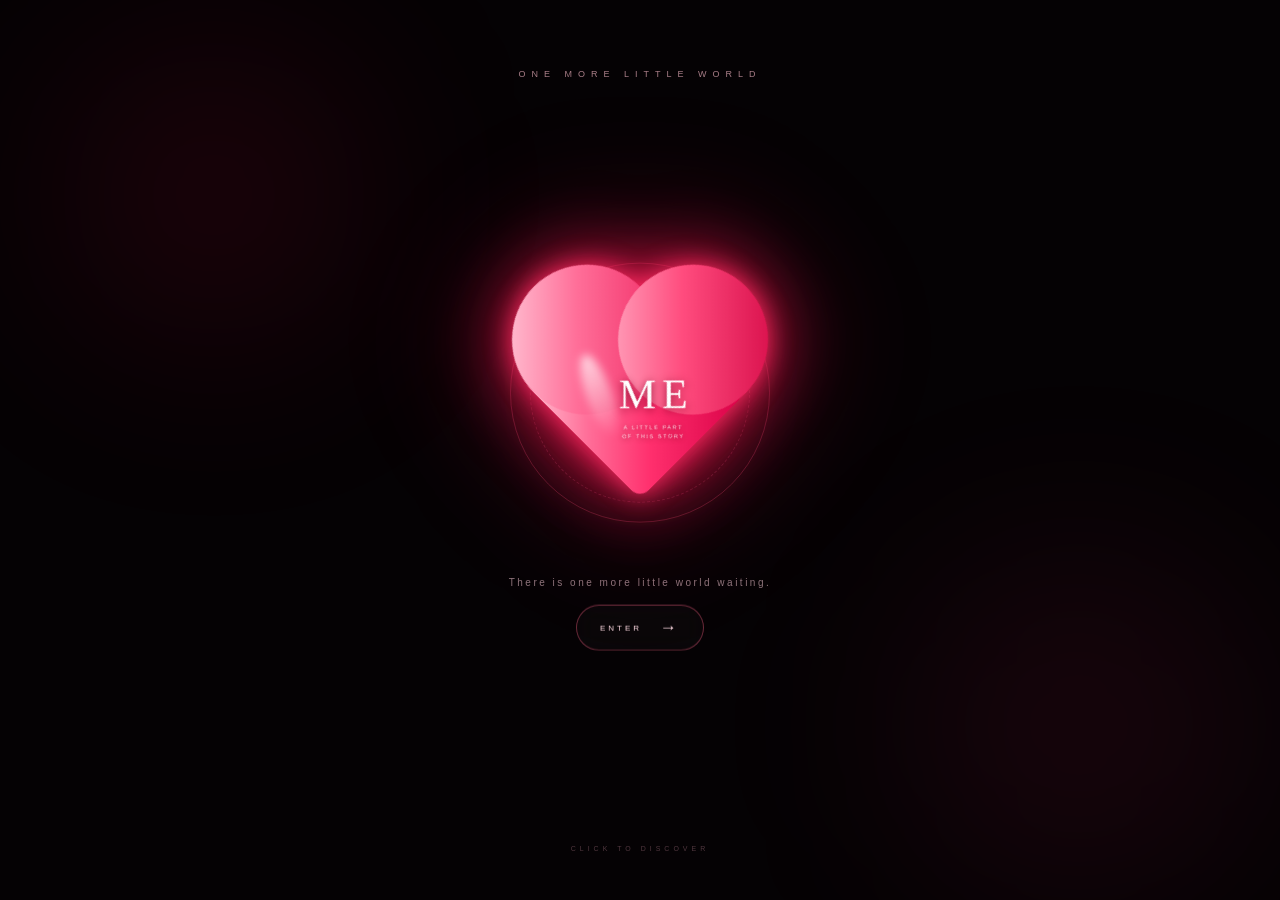
<file: tst.html>
<!DOCTYPE html>
<html lang="en">
<head>
    <meta charset="UTF-8">
    <meta name="viewport" content="width=device-width, initial-scale=1.0">

    <title>ME — A Little World</title>

    <link rel="stylesheet" href="style.css">
</head>

<body>

<main class="intro">

    <!-- BACKGROUND -->
    <div class="background"></div>

    <!-- PINK ATMOSPHERE -->
    <div class="ambient ambient-one"></div>
    <div class="ambient ambient-two"></div>

    <!-- PARTICLES -->
    <div class="particles"></div>


    <!-- TOP TEXT -->
    <div class="top-label">
        <span>ONE MORE LITTLE WORLD</span>
    </div>


    <!-- CENTER -->
    <section class="center">

        <div class="emblem" id="emblem">

            <div class="emblem-glow"></div>

            <!-- ROTATING RINGS -->
            <div class="ring ring-one"></div>
            <div class="ring ring-two"></div>

            <!-- DIAMOND -->
            <div class="diamond">

                <!-- top crown -->
                <div class="diamond-top"></div>

                <!-- left facet -->
                <div class="facet facet-left"></div>

                <!-- center facet -->
                <div class="facet facet-center"></div>

                <!-- right facet -->
                <div class="facet facet-right"></div>

                <!-- bottom facets -->
                <div class="facet facet-bottom-left"></div>
                <div class="facet facet-bottom-right"></div>

                <!-- shine -->
                <div class="diamond-shine"></div>

                <!-- text -->
                <div class="diamond-content">
                    <h1>ME</h1>
                    <span>A LITTLE PART<br>OF THIS STORY</span>
                </div>

            </div>

        </div>


        <!-- INTRO TEXT -->
        <div class="intro-content">

            <p id="message">
                There is one more little world waiting.
            </p>

            <button id="enterBtn">
                <span>ENTER</span>
                <i>→</i>
            </button>

        </div>

    </section>


    <!-- BOTTOM -->
    <div class="bottom-label">
        <span>CLICK TO DISCOVER</span>
    </div>

</main>


<script src="SCRIPT.js"></script>

</body>
</html>
</file>
<file: style.css>
/* =========================================================
   ME — CINEMATIC INTRO
   HEART VERSION
========================================================= */


/* =========================================================
   1. RESET
========================================================= */

* {
    margin: 0;
    padding: 0;
    box-sizing: border-box;
}

html,
body {
    width: 100%;
    height: 100%;
    overflow: hidden;
}

body {
    background: #050204;
    color: white;
    font-family: Georgia, serif;
}


/* =========================================================
   2. MAIN SCREEN
========================================================= */

.intro {
    width: 100vw;
    height: 100vh;

    position: relative;

    display: flex;
    align-items: center;
    justify-content: center;

    overflow: hidden;

    background: #050204;
}


/* =========================================================
   3. CINEMATIC BACKGROUND
========================================================= */

.background {
    position: absolute;
    inset: 0;

    z-index: -10;

    background:
        radial-gradient(
            circle at 50% 45%,
            #43091f 0%,
            #280512 25%,
            #120309 55%,
            #050204 90%
        );
}


/* Soft central pink atmosphere */

.background::after {
    content: "";

    position: absolute;
    inset: -20%;

    background:
        radial-gradient(
            circle at 50% 50%,
            rgba(255, 25, 90, 0.16),
            transparent 42%
        );

    animation: atmospherePulse 8s ease-in-out infinite alternate;
}


@keyframes atmospherePulse {

    from {
        transform: scale(0.85);
        opacity: 0.45;
    }

    to {
        transform: scale(1.15);
        opacity: 1;
    }
}


/* =========================================================
   4. AMBIENT LIGHT
========================================================= */

.ambient {
    position: absolute;

    border-radius: 50%;

    pointer-events: none;

    filter: blur(100px);
}


/* Left pink glow */

.ambient-one {
    width: 300px;
    height: 300px;

    top: 5%;
    left: 5%;

    background: rgba(255, 15, 75, 0.10);

    animation: ambientLeft 9s ease-in-out infinite;
}


/* Right pink glow */

.ambient-two {
    width: 350px;
    height: 350px;

    right: 2%;
    bottom: 0;

    background: rgba(255, 50, 110, 0.08);

    animation: ambientRight 11s ease-in-out infinite;
}


@keyframes ambientLeft {

    50% {
        transform: translate(70px, 40px);
    }
}


@keyframes ambientRight {

    50% {
        transform: translate(-60px, -40px);
    }
}


/* =========================================================
   5. FLOATING PARTICLES
========================================================= */

.particles {
    position: absolute;
    inset: 0;

    pointer-events: none;
}


.particle {
    position: absolute;

    width: 2px;
    height: 2px;

    border-radius: 50%;

    background: #ff6f95;

    box-shadow:
        0 0 8px #ff3868,
        0 0 16px rgba(255, 50, 100, 0.7);

    opacity: 0;

    animation: particleFloat linear infinite;
}


@keyframes particleFloat {

    0% {
        transform:
            translateY(30px)
            scale(0.3);

        opacity: 0;
    }

    20% {
        opacity: 0.8;
    }

    80% {
        opacity: 0.5;
    }

    100% {
        transform:
            translateY(-150px)
            scale(1);

        opacity: 0;
    }
}


/* =========================================================
   6. TOP LABEL
========================================================= */

.top-label {
    position: absolute;

    top: 7%;

    width: 100%;

    text-align: center;
}


.top-label span {
    font-family: Arial, sans-serif;

    font-size: 9px;

    letter-spacing: 6px;

    text-transform: uppercase;

    color: rgba(255, 190, 205, 0.65);
}


/* =========================================================
   7. CENTER AREA
========================================================= */

.center {
    display: flex;

    flex-direction: column;

    align-items: center;
    justify-content: center;

    gap: 24px;

    transform: translateY(-2%);
}


/* =========================================================
   8. EMBLEM CONTAINER
========================================================= */

.emblem {
    width: 320px;
    height: 320px;

    position: relative;

    display: flex;
    align-items: center;
    justify-content: center;

    cursor: pointer;

    z-index: 5;

    animation: emblemFloat 5s ease-in-out infinite;
}


@keyframes emblemFloat {

    0%,
    100% {
        transform: translateY(0);
    }

    50% {
        transform: translateY(-8px);
    }
}


/* =========================================================
   9. HEART GLOW
========================================================= */

.emblem-glow {
    position: absolute;

    width: 230px;
    height: 230px;

    border-radius: 50%;

    background:
        radial-gradient(
            circle,
            rgba(255, 40, 100, 0.48),
            rgba(255, 20, 80, 0.20) 45%,
            transparent 72%
        );

    filter: blur(35px);

    animation: heartGlow 1.8s ease-in-out infinite;
}


@keyframes heartGlow {

    0%,
    100% {
        transform: scale(0.85);
        opacity: 0.55;
    }

    50% {
        transform: scale(1.12);
        opacity: 1;
    }
}


/* =========================================================
   10. DECORATIVE RINGS
========================================================= */

.ring {
    position: absolute;

    border-radius: 50%;

    pointer-events: none;
}


/* Outer ring */

.ring-one {
    width: 260px;
    height: 260px;

    border:
        1px solid rgba(255, 80, 130, 0.25);

    animation: rotateClockwise 18s linear infinite;
}


/* Inner ring */

.ring-two {
    width: 220px;
    height: 220px;

    border:
        1px dashed rgba(255, 100, 150, 0.20);

    animation: rotateAntiClockwise 14s linear infinite;
}


@keyframes rotateClockwise {

    to {
        transform: rotate(360deg);
    }
}


@keyframes rotateAntiClockwise {

    to {
        transform: rotate(-360deg);
    }
}


/* =========================================================
   11. ❤️ HEART
========================================================= */

.diamond {
    width: 150px;
    height: 150px;

    position: relative;

    z-index: 10;

    cursor: pointer;

    /*
       Heart is created from:
       1. Rotated square
       2. Two circular lobes
    */

    transform:
        rotate(-45deg)
        scale(1);

    background:
        linear-gradient(
            135deg,
            #ffb8cc 0%,
            #ff6f99 25%,
            #ff2f6d 55%,
            #d80046 100%
        );

    border-radius: 0 0 12px 12px;

    filter:
        drop-shadow(
            0 0 12px rgba(255, 45, 100, 0.95)
        )
        drop-shadow(
            0 0 35px rgba(255, 20, 80, 0.75)
        )
        drop-shadow(
            0 0 65px rgba(255, 20, 80, 0.35)
        );

    animation: realHeartbeat 1.8s ease-in-out infinite;
}


/* =========================================================
   12. HEART TOP LEFT LOBE
========================================================= */

.diamond::before {
    content: "";

    position: absolute;

    width: 150px;
    height: 150px;

    top: -75px;
    left: 0;

    border-radius: 50%;

    background:
        linear-gradient(
            135deg,
            #ffd9e4,
            #ff6f99 45%,
            #ed1958
        );
}


/* =========================================================
   13. HEART TOP RIGHT LOBE
========================================================= */

.diamond::after {
    content: "";

    position: absolute;

    width: 150px;
    height: 150px;

    top: 0;
    left: 75px;

    border-radius: 50%;

    background:
        linear-gradient(
            135deg,
            #ffb8cc,
            #ff4c7e 45%,
            #cf003f
        );
}


/* =========================================================
   14. HEARTBEAT
========================================================= */

@keyframes realHeartbeat {

    0% {
        transform:
            rotate(-45deg)
            scale(1);
    }

    12% {
        transform:
            rotate(-45deg)
            scale(1.10);
    }

    24% {
        transform:
            rotate(-45deg)
            scale(1);
    }

    36% {
        transform:
            rotate(-45deg)
            scale(1.07);
    }

    48% {
        transform:
            rotate(-45deg)
            scale(1);
    }

    100% {
        transform:
            rotate(-45deg)
            scale(1);
    }
}


/* =========================================================
   15. HEART SHINE
========================================================= */

.diamond-shine {
    position: absolute;

    width: 25px;
    height: 85px;

    top: 5px;
    left: 32px;

    z-index: 20;

    background:
        linear-gradient(
            180deg,
            rgba(255, 255, 255, 0.95),
            rgba(255, 255, 255, 0.05)
        );

    border-radius: 50%;

    filter: blur(4px);

    transform:
        rotate(25deg);

    opacity: 0.75;

    pointer-events: none;
}


/* =========================================================
   16. HEART TEXT
========================================================= */

.diamond-content {
    position: absolute;

    top: 58px;
    left: 0;

    width: 150px;

    z-index: 30;

    text-align: center;

    pointer-events: none;

    /*
       Cancel the heart's -45deg rotation
    */

    transform:
        rotate(45deg);
}


.diamond-content h1 {
    font-family: Georgia, serif;

    font-size: 42px;

    font-weight: normal;

    letter-spacing: 6px;

    margin-left: 6px;

    color: white;

    text-shadow:
        0 2px 8px rgba(130, 0, 35, 0.9);
}


.diamond-content span {
    display: block;

    margin-top: 5px;

    font-family: Arial, sans-serif;

    font-size: 5.5px;

    line-height: 1.7;

    letter-spacing: 1.6px;

    color:
        rgba(255, 245, 248, 0.95);

    text-shadow:
        0 1px 5px rgba(100, 0, 30, 0.8);
}


/* =========================================================
   17. INTRO MESSAGE
========================================================= */

.intro-content {
    display: flex;

    flex-direction: column;

    align-items: center;

    gap: 17px;
}


.intro-content p {
    font-family: Arial, sans-serif;

    font-size: 10px;

    letter-spacing: 2.5px;

    text-align: center;

    color:
        rgba(255, 210, 220, 0.55);

    transition:
        color 0.5s ease;
}


/* =========================================================
   18. ENTER BUTTON
========================================================= */

#enterBtn {
    display: flex;

    align-items: center;

    gap: 18px;

    padding:
        12px 23px;

    border:
        1px solid rgba(255, 100, 135, 0.4);

    border-radius: 50px;

    background:
        rgba(255, 255, 255, 0.025);

    color:
        #ffdce5;

    font-family: Arial, sans-serif;

    font-size: 8px;

    letter-spacing: 3px;

    cursor: pointer;

    backdrop-filter: blur(12px);

    transition:
        0.4s ease;
}


#enterBtn i {
    font-style: normal;

    font-size: 17px;

    transition:
        transform 0.4s ease;
}


#enterBtn:hover {
    background:
        rgba(255, 40, 90, 0.12);

    border-color:
        rgba(255, 120, 150, 0.8);

    transform:
        translateY(-3px);

    box-shadow:
        0 10px 35px rgba(255, 30, 80, 0.15);
}


#enterBtn:hover i {
    transform:
        translateX(6px);
}


/* =========================================================
   19. BOTTOM LABEL
========================================================= */

.bottom-label {
    position: absolute;

    bottom: 5%;

    width: 100%;

    text-align: center;
}


.bottom-label span {
    font-family: Arial, sans-serif;

    font-size: 7px;

    letter-spacing: 4px;

    color:
        rgba(255, 180, 200, 0.3);
}


/* =========================================================
   20. OPENING ANIMATION
========================================================= */

.emblem.opening {
    animation:
        heartOpen
        1s
        cubic-bezier(.2, .8, .2, 1)
        forwards;
}


@keyframes heartOpen {

    0% {
        transform:
            scale(1);

        opacity: 1;
    }

    40% {
        transform:
            scale(1.15);

        opacity: 1;
    }

    100% {
        transform:
            scale(3);

        opacity: 0;

        filter: blur(12px);
    }
}


/* =========================================================
   21. PAGE FADE
========================================================= */

.intro.fade {
    animation:
        pageFade
        1s
        ease
        forwards;
}


@keyframes pageFade {

    to {
        opacity: 0;
    }
}


/* =========================================================
   22. MOBILE
========================================================= */

@media (max-width: 600px) {

    .emblem {
        transform: scale(0.78);
    }

    .center {
        gap: 5px;
    }

    .top-label span {
        font-size: 7px;
        letter-spacing: 4px;
    }

    .intro-content p {
        font-size: 8px;
    }

    .bottom-label {
        bottom: 4%;
    }
}
</file>
